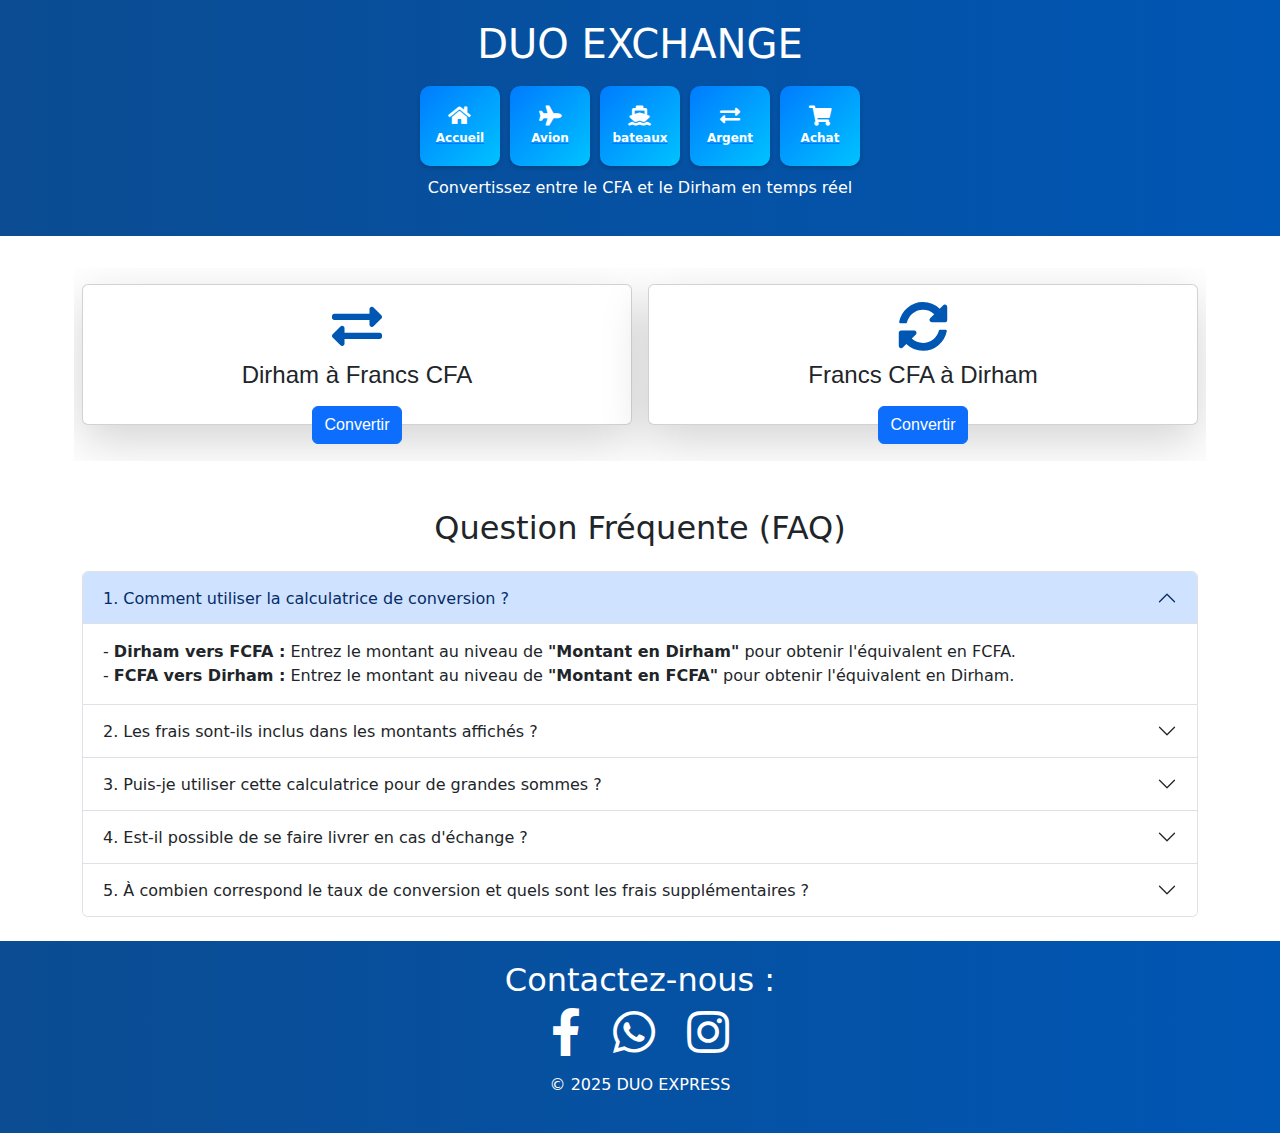
<file: calculatrice/index.html>
</body>

</html>
<!DOCTYPE html>
<html lang="fr">

<head>
    <link rel="stylesheet" href="style2.css">

    <meta charset="UTF-8">
    <meta name="viewport" content="width=device-width, initial-scale=1.0">
    <title>Convertisseur de Monnaie - DUO EXCHANGE</title>
    <link rel="stylesheet" href="https://cdnjs.cloudflare.com/ajax/libs/font-awesome/6.4.2/css/all.min.css">
    <!-- Bootstrap CSS -->
    <link href="https://cdn.jsdelivr.net/npm/bootstrap@5.3.0-alpha1/dist/css/bootstrap.min.css" rel="stylesheet">
    <!-- Font Awesome -->
    <link rel="stylesheet" href="https://cdnjs.cloudflare.com/ajax/libs/font-awesome/5.15.4/css/all.min.css">
</head>

<body>
    <!-- Header -->
    <header>
        <h1 data-aos="fade-up">DUO EXCHANGE</h1>
        <div class="widget-container">
            <div class="widget">
                <a href="../index.html">
                    <i class="fas fa-home" style="color: white;"></i>
                <p style="color: white;">Accueil</p>
            </a>
            </div>
            <div class="widget">
                <a href="../transport Aerien/index.html">
                  <i class="fas fa-plane" style="color: white;"></i>
                <p style="color: white;">Avion</p>
            </a>
            </div>
            <div class="widget">
                <a href="../transport Maritime/index4.html">
                <i class="fa-solid fa-ship" style="color: white;"></i>
                <p style="color: white;">bateaux</p>
            </a>
            </div>
            <div class="widget">
                <a href="../calculatrice/index.html">
                <i class="fas fa-exchange-alt" style="color: white;"></i>
                <p style="color: white;">Argent</p>
            </a>
            </div>
            <div class="widget">
                <a href="../achat international/index5.html">
                <i class="fas fa-shopping-cart" style="color: white;"></i>
                <p style="color: white;">Achat</p>
            </a>
            </div>
        </div>
    </nav>
    <style>
        .header {
            display: flex;
            justify-content: center;
            align-items: center;
            background-color: #f8f9fa;
            padding: 10px 0;
        }
        .widget-container {
            display: flex;
            justify-content: center;
            align-items: center;
            gap: 10px;
            flex-wrap: wrap;
            padding: 10px;
        }
        .widget {
            background: linear-gradient(135deg, #007bff, #00c3ff);
            color: white;
            border-radius: 10px;
            text-align: center;
            width: 80px;
            height: 80px;
            transition: transform 0.3s ease;
            box-shadow: 0 2px 4px rgba(0, 0, 0, 0.2);
            display: flex;
            flex-direction: column;
            align-items: center;
            justify-content: center;
            font-size: 12px;
        }
        .widget:hover {
            transform: scale(1.05);
        }
        .widget i {
            font-size: 20px;
            margin-bottom: 3px;
        }
        .widget p {
            margin: 0;
            font-weight: bold;
        }
        @media (max-width: 800px) {
            .widget {
                width: 55px;
                height: 55px;
                font-size: 10px;
            }
            .widget i {
                font-size: 16px;
            }
        }
    </style>
        <p data-aos="fade-up">Convertissez entre le CFA et le Dirham en temps réel</p>
    </header>
    <!-- Option de convertion -->
    <section class="choix">
        <div class="container my-5">
            <div class="row g-3 flex-nowrap overflow-auto">
                <!-- Première boîte -->
                <div class="col-6 col-md-6">
                    <div class="card shadow-lg text-center" style="height: 80%;">
                        <div class="card-body">
                            <i class="fas fa-exchange-alt icon"></i>
                            <h4 class="card-title mb-3">Dirham à Francs CFA</h4>
                            <button class="btn btn-primary" data-bs-toggle="modal"
                                data-bs-target="#modalDirhamToCFA">Convertir</button>
                        </div>
                    </div>
                </div>
                <!-- Deuxième boîte -->
                <div class="col-6 col-md-6">
                    <div class="card shadow-lg text-center" style="height: 80%;">
                        <div class="card-body">
                            <i class="fas fa-sync-alt icon"></i>
                            <h4 class="card-title mb-3">Francs CFA à Dirham</h4>
                            <button class="btn btn-primary" data-bs-toggle="modal"
                                data-bs-target="#modalCFAToDirham">Convertir</button>
                        </div>
                    </div>
                </div>
            </div>
        </div>
        <!-- Modale 1: Dirham à CFA -->
        <div class="modal fade" id="modalDirhamToCFA" tabindex="-1" aria-labelledby="modalDirhamToCFALabel"
            aria-hidden="true">
            <div class="modal-dialog modal-dialog-centered">
                <div class="modal-content text-dark">
                    <div class="modal-header">
                        <h5 class="modal-title" id="modalDirhamToCFALabel">Conversion de Dirham à CFA</h5>
                        <button type="button" class="btn-close" data-bs-dismiss="modal" aria-label="Close"></button>
                    </div>
                    <div class="modal-body">
                        <!-- Convertisseur -->
                        <form>
                            <div class="mb-3">
                                <label for="dirham1" class="form-label"><strong>Montant en Dirham</strong></label>
                                <input type="number" id="dirham1" class="form-control"
                                    placeholder="Entrez le montant en Dirham">
                            </div>
                            <div class="mb-3">
                                <label for="cfa1" class="form-label"><strong>Montant à recevoir Francs en
                                        CFA</strong></label>
                                <input type="number" id="cfa1" class="form-control"
                                    placeholder="Montant à recevoir Francs en CFA" readonly>
                            </div>
                                 <a href="https://wa.me/212620876468" target="_blank" class="btn btn-primary">Passez à la convertion <i class="fab fa-whatsapp fa-1x"  style="color: white;"></i></a>
                            </div>
                        </form>
                    </div>
                </div>
            </div>
        </div>

        <!-- Modale 2: CFA à Dirham -->
        <div class="modal fade" id="modalCFAToDirham" tabindex="-1" aria-labelledby="modalCFAToDirhamLabel"
            aria-hidden="true">
            <div class="modal-dialog modal-dialog-centered">
                <div class="modal-content text-dark">
                    <div class="modal-header">
                        <h5 class="modal-title" id="modalCFAToDirhamLabel">Conversion de CFA à Dirham</h5>
                        <button type="button" class="btn-close" data-bs-dismiss="modal" aria-label="Close"></button>
                    </div>
                    <div class="modal-body">
                        <!-- Convertisseur -->
                        <form>
                            <div class="mb-3">
                                <label for="cfa2" class="form-label"><strong>Montant en Francs CFA</strong></label>
                                <input type="number" id="cfa2" class="form-control"
                                    placeholder="Entrez le montant en Francs en CFA">
                            </div>
                            <div class="mb-3">
                                <label for="dirham2" class="form-label"><strong>Montant à recevoir en
                                        Dirham</strong></label>
                                <input type="number" id="dirham2" class="form-control"
                                    placeholder="Montant à recevoir en Dirham" readonly>
                            </div>
                            <div class="text-center">
                                <a href="https://wa.me/212620876468" target="_blank" class="btn btn-primary">Passez à la convertion <i class="fab fa-whatsapp fa-1x"  style="color: white;"></i></a>
                            </div>
                        </form>
                    </div>
                </div>
            </div>
        </div>

    </section>
    <!-- FAQ -->
    <section class="container mt-5">
        <h2 class="text-center mb-4">Question Fréquente (FAQ)</h2>
        <div class="accordion" id="faqAccordion">
            <div class="accordion-item">
                <h2 class="accordion-header" id="faqHeading1">
                    <button class="accordion-button" type="button" data-bs-toggle="collapse"
                        data-bs-target="#faqCollapse1" aria-expanded="true" aria-controls="faqCollapse1">
                        1. Comment utiliser la calculatrice de conversion ?
                    </button>
                </h2>
                <div id="faqCollapse1" class="accordion-collapse collapse show" aria-labelledby="faqHeading1"
                    data-bs-parent="#faqAccordion">
                    <div class="accordion-body">
                        - <strong>Dirham vers FCFA :</strong> Entrez le montant au niveau de <strong>"Montant en
                            Dirham"</strong> pour obtenir l'équivalent en FCFA.<br>
                        - <strong>FCFA vers Dirham :</strong> Entrez le montant au niveau de <strong>"Montant en
                            FCFA"</strong> pour obtenir l'équivalent en Dirham.
                    </div>
                </div>
            </div>
            <div class="accordion-item">
                <h2 class="accordion-header" id="faqHeading2">
                    <button class="accordion-button collapsed" type="button" data-bs-toggle="collapse"
                        data-bs-target="#faqCollapse2" aria-expanded="false" aria-controls="faqCollapse2">
                        2. Les frais sont-ils inclus dans les montants affichés ?
                    </button>
                </h2>
                <div id="faqCollapse2" class="accordion-collapse collapse" aria-labelledby="faqHeading2"
                    data-bs-parent="#faqAccordion">
                    <div class="accordion-body">
                        Oui, les montants affichés incluent déjà les frais de conversion appliqués.
                    </div>
                </div>
            </div>
            <div class="accordion-item">
                <h2 class="accordion-header" id="faqHeading3">
                    <button class="accordion-button collapsed" type="button" data-bs-toggle="collapse"
                        data-bs-target="#faqCollapse3" aria-expanded="false" aria-controls="faqCollapse3">
                        3. Puis-je utiliser cette calculatrice pour de grandes sommes ?
                    </button>
                </h2>
                <div id="faqCollapse3" class="accordion-collapse collapse" aria-labelledby="faqHeading3"
                    data-bs-parent="#faqAccordion">
                    <div class="accordion-body">
                        Oui, la calculatrice fonctionne pour n'importe quel montant, qu'il soit petit ou grand.
                    </div>
                </div>
            </div>
            <div class="accordion-item">
                <h2 class="accordion-header" id="faqHeading4">
                    <button class="accordion-button collapsed" type="button" data-bs-toggle="collapse"
                        data-bs-target="#faqCollapse4" aria-expanded="false" aria-controls="faqCollapse4">
                        4. Est-il possible de se faire livrer en cas d'échange ?
                    </button>
                </h2>
                <div id="faqCollapse4" class="accordion-collapse collapse" aria-labelledby="faqHeading4"
                    data-bs-parent="#faqAccordion">
                    <div class="accordion-body">
                        Oui, il est possible de se faire livrer. Nous proposons des services de livraison pour les
                        échanges de devises.
                    </div>
                </div>
            </div>
            <div class="accordion-item">
                <h2 class="accordion-header" id="faqHeading5">
                    <button class="accordion-button collapsed" type="button" data-bs-toggle="collapse"
                        data-bs-target="#faqCollapse5" aria-expanded="false" aria-controls="faqCollapse5">
                        5. À combien correspond le taux de conversion et quels sont les frais supplémentaires ?
                    </button>
                </h2>
                <div id="faqCollapse5" class="accordion-collapse collapse" aria-labelledby="faqHeading5"
                    data-bs-parent="#faqAccordion">
                    <div class="accordion-body">
                        Le taux de conversion actuel est de 1 Dirham = 60 FCFA. De plus, des frais supplémentaires de 6%
                        sont appliqués sur chaque conversion.
                    </div>
                </div>
            </div>
        </div>
    </section>
    <br>

    <!-- Footer -->
    <footer>
            <h2>Contactez-nous :</h2>
            <div class="foot">
                <ul class="list-unstyled d-flex justify-content-center">
                    <li class="mx-3 position-relative">
                        <a href="#" target="_blank"><i class="fab fa-facebook-f fa-3x"  style="color: white;"></i></a>
                    </li>
                    <li class="mx-3 position-relative">
                        <a href="https://wa.me/212620876468" target="_blank"><i class="fab fa-whatsapp fa-3x"  style="color: white;"></i></a>
                    </li>
                    <li class="mx-3 position-relative">
                        <a href="#" target="_blank"><i class="fab fa-instagram fa-3x"  style="color: white;"></i></a>
                    </li>
                </ul>
            </div>
            <p>&copy; 2025 DUO EXPRESS</p>
    </footer>

    <!-- Bootstrap JS -->
    <script src="https://cdn.jsdelivr.net/npm/@popperjs/core@2.11.6/dist/umd/popper.min.js"></script>
    <script src="https://cdn.jsdelivr.net/npm/bootstrap@5.3.0-alpha1/dist/js/bootstrap.min.js"></script>
    <SCRipt src="script.js"></SCRipt>
</body>

</html>
</file>
<file: calculatrice/style2.css>
/* pour le header */
header {
    background: linear-gradient(90deg, #0b4c92, #0056b3);
    color: white;
    padding: 20px;
    text-align: center;
}

.calculator {
    margin: 20px auto;
    max-width: 500px;
    background-color: #e1e1e1;
    padding: 20px;
    border-radius: 10px;
    box-shadow: 0 2px 5px rgba(0, 0, 0, 0.2);
}

footer {
    background: linear-gradient(90deg, #0b4c92, #0056b3);
    color: white;
    padding: 20px 0;
    text-align: center;
}

.social ul {
    margin: 0;
    padding: 0;
    list-style: none;
}

.social ul li a {
    color: white;
    transition: color 0.3s;
}

.social ul li a:hover {
    color: #007bff;
}
/*fin header */
/* option choix */
        .choix {
            color: rgb(11, 11, 11);
            font-family: Arial, sans-serif;
        }
        .card {
            border-radius: 20px;
            min-width: 150px; /* Assure une largeur minimale pour les petits écrans */
            flex-grow: 1; /* Permet de remplir l'espace disponible */
        }
        .modal-backdrop {
            backdrop-filter: blur(8px);
        }
        .icon {
            font-size: 50px;
            color:#0056b3;
            margin-bottom: 10px;
        }
</file>
